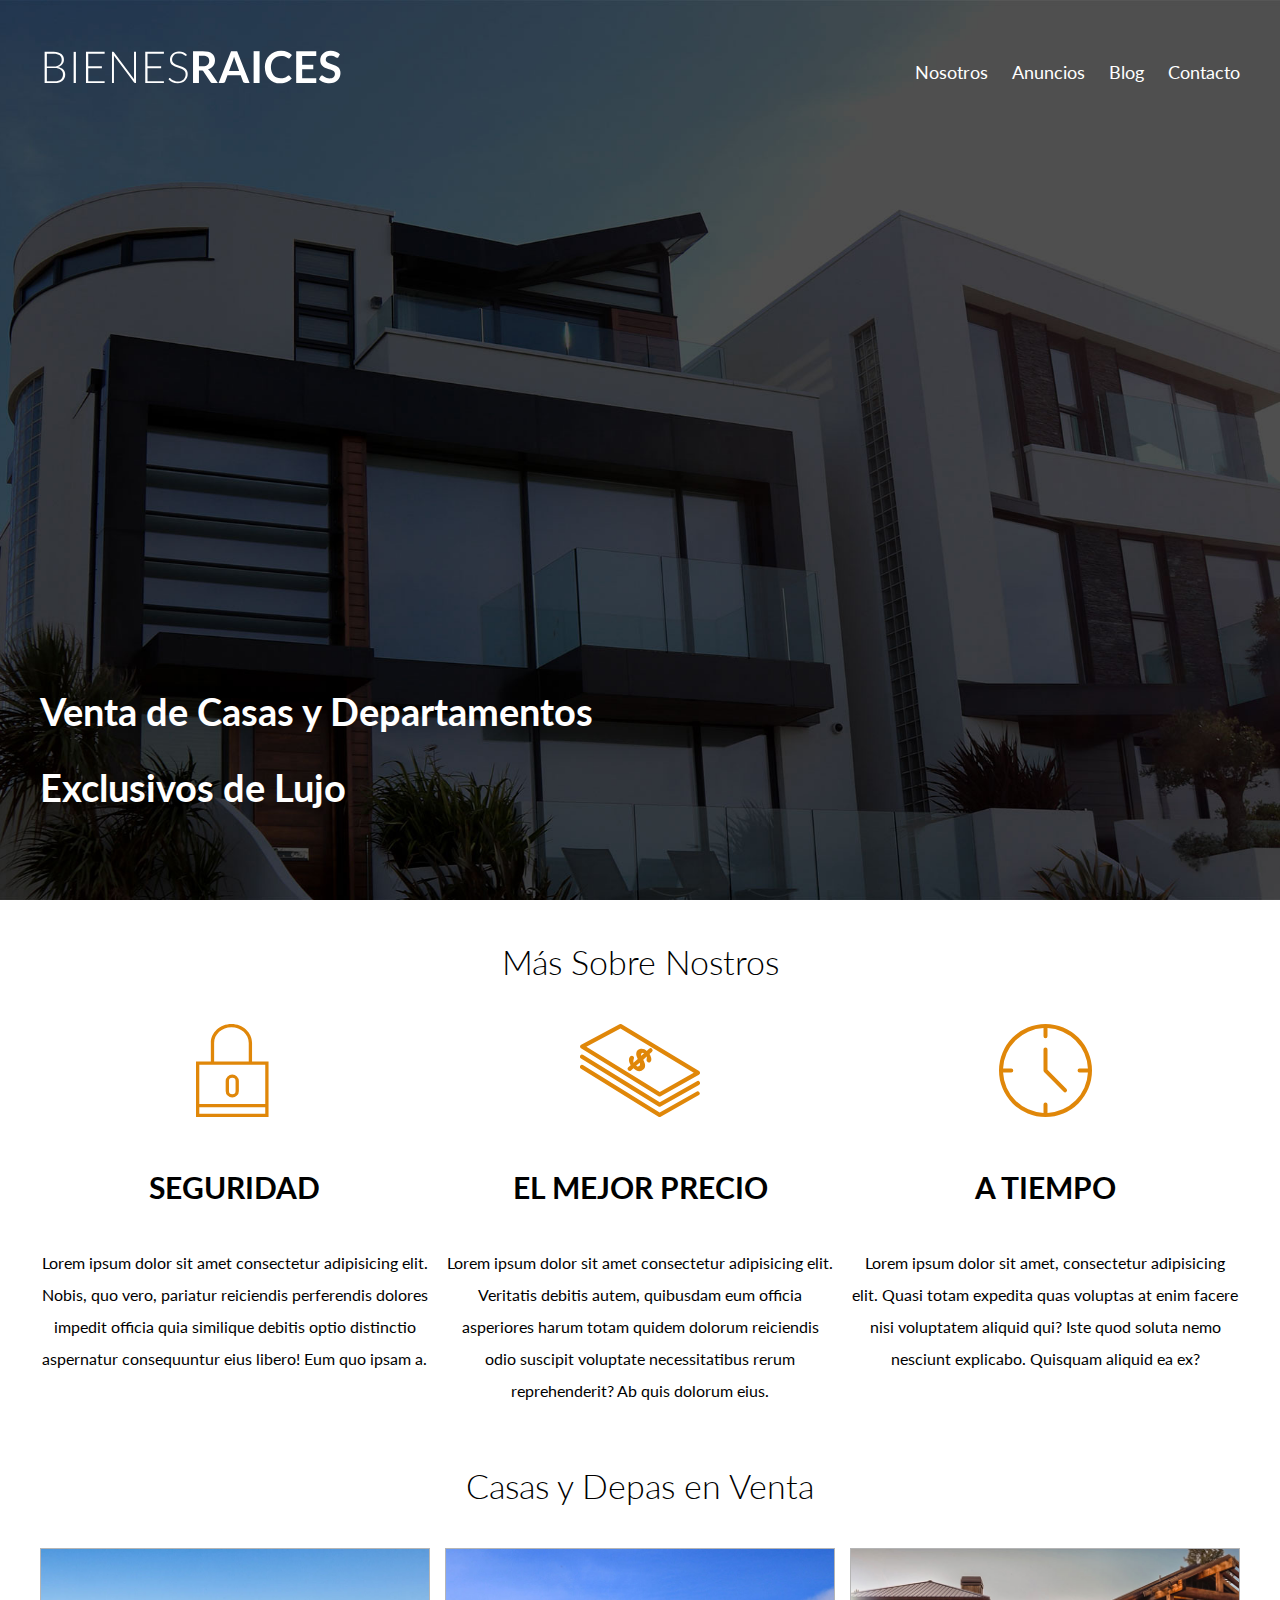
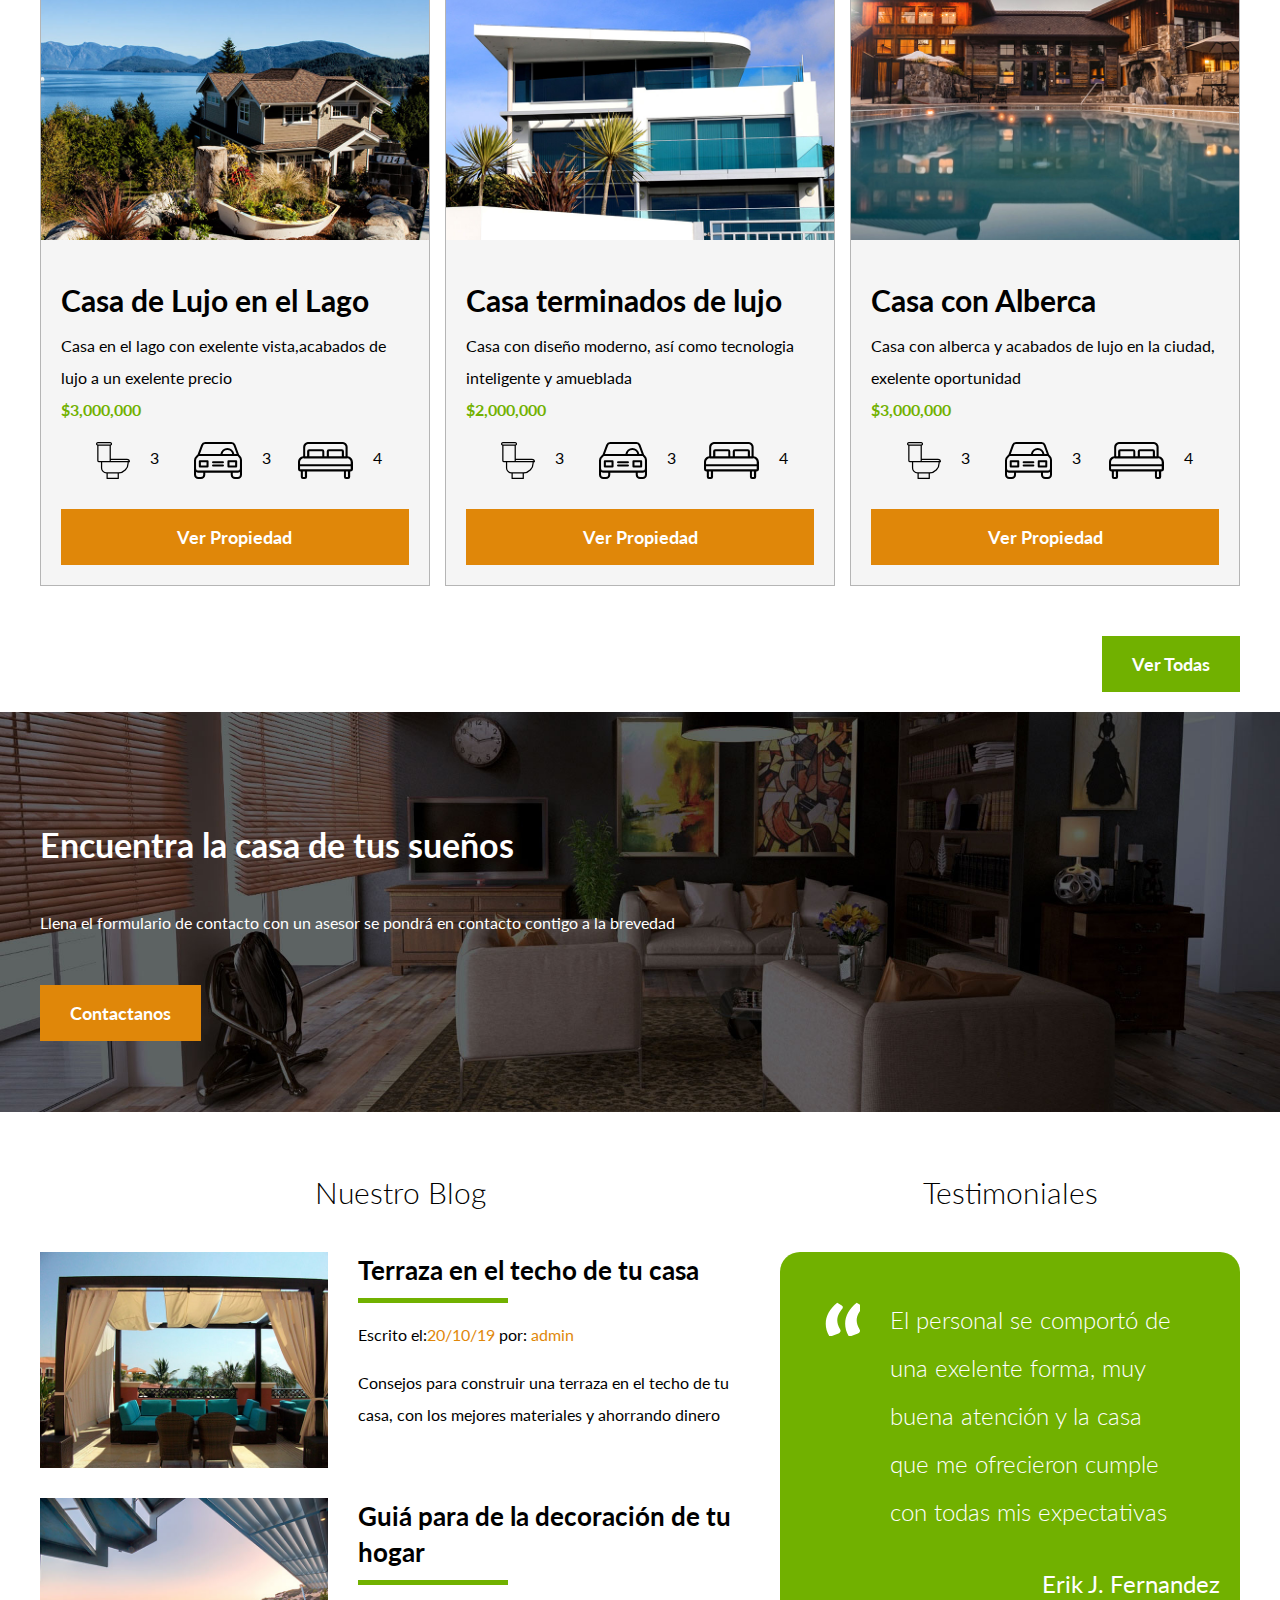
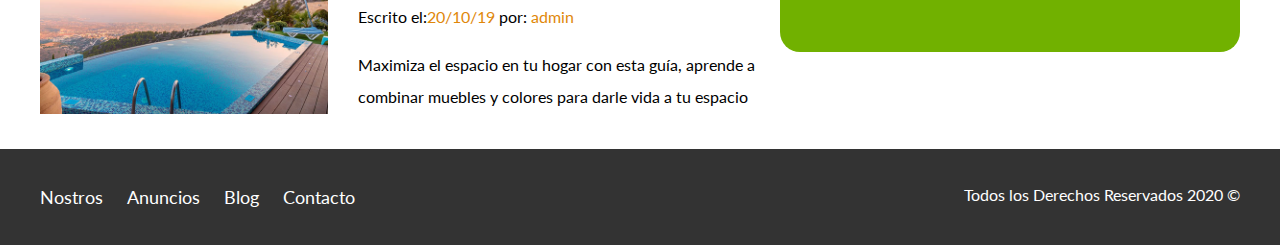
<file: index.html>
<!DOCTYPE html>
<html lang="en">

<head>
    <meta charset="UTF-8">
    <meta name="viewport" content="width=device-width, initial-scale=1.0">
    <meta http-equiv="X-UA-Compatible" content="ie=edge">
    <title>Bienes Raices</title>
    <link href="https://fonts.googleapis.com/css?family=Lato:300,400,700,900&display=swap" rel="stylesheet">
    <link rel="stylesheet" href="css/normalize.css">
    <link rel="stylesheet" href="style.css">

</head>

<body>

    <header class="site-header inicio">
        <div class="contenedor contenido-header">
            <div class="barra">
                <a href="/">
                    <img src="img/logo.svg" alt="logo">
                </a>

                <div class="mobile-menu">
                    <a href="#navegacion">
                        <img src="img/barras.svg" alt="icono menu">
                    </a>
                </div>
                <nav id="navegacion" class="navegacion">
                    <a target="_blank" href="nostros.html">Nosotros</a>
                    <a href="anuncios.html">Anuncios</a>
                    <a href="blog.html">Blog</a>
                    <a href="contacto.html">Contacto</a>
                </nav>
            </div>
            <!--barra-->
            <h1>Venta de Casas y Departamentos Exclusivos de Lujo</h1>
        </div>
        <!--contenedor contenido header-->
    </header>

    <section class="contenedor seccion">
        <h2 class="fw-300 centrar-texto">Más Sobre Nostros</h2>

        <div class="iconos-nostros">
            <div class="icono">
                <img class="encabezado" src="img/icono1.svg" alt="iconoseguridad">
                <h3>Seguridad</h3>
                <p>Lorem ipsum dolor sit amet consectetur adipisicing elit. Nobis, quo vero, pariatur reiciendis perferendis dolores impedit officia quia similique debitis optio distinctio aspernatur consequuntur eius libero! Eum quo ipsam a.</p>
            </div>

            <div class="icono">
                <img src="img/icono2.svg" alt="iconomejorprecio">
                <h3>El Mejor Precio</h3>
                <p>Lorem ipsum dolor sit amet consectetur adipisicing elit. Veritatis debitis autem, quibusdam eum officia asperiores harum totam quidem dolorum reiciendis odio suscipit voluptate necessitatibus rerum reprehenderit? Ab quis dolorum eius.</p>
            </div>

            <div class="icono">
                <img src="img/icono3.svg" alt="iconoatiempo">
                <h3>A Tiempo</h3>
                <p>Lorem ipsum dolor sit amet, consectetur adipisicing elit. Quasi totam expedita quas voluptas at enim facere nisi voluptatem aliquid qui? Iste quod soluta nemo nesciunt explicabo. Quisquam aliquid ea ex?</p>
            </div>
        </div>

    </section>

    <main class="seccion contenedor">
        <h2 class="fw-300 centrar-texto">Casas y Depas en Venta</h2>

        <div class="contenedor-anuncios">
            <div class="anuncio">
                <img src="img/anuncio1.jpg" alt="anuncio casa en el lago">
                <div class="contenido-anuncios">
                    <h3>Casa de Lujo en el Lago</h3>
                    <p>Casa en el lago con exelente vista,acabados de lujo a un exelente precio</p>
                    <p class="precio">$3,000,000</p>
                    <ul class="iconos-caracteristicas">
                        <li>
                            <img src="img/icono_wc.svg" alt="icono wc">
                            <p>3</p>
                        </li>
                        <li>
                            <img src="img/icono_estacionamiento.svg" alt="iconos autos">
                            <p>3</p>
                        </li>
                        <li>
                            <img src="img/icono_dormitorio.svg" alt="icono habitaciones">
                            <p>4</p>
                        </li>
                    </ul>
                    <a href="anuncio.html" class="boton boton-amarillo d-block">Ver Propiedad</a>
                </div>
            </div>

            <div class="anuncio">
                <img src="img/anuncio2.jpg" alt="anuncio casa de lujo">
                <div class="contenido-anuncios">
                    <h3>Casa terminados de lujo</h3>
                    <p>Casa con diseño moderno, así como tecnologia inteligente y amueblada</p>
                    <p class="precio">$2,000,000</p>
                    <ul class="iconos-caracteristicas">
                        <li>
                            <img src="img/icono_wc.svg" alt="icono wc">
                            <p>3</p>
                        </li>
                        <li>
                            <img src="img/icono_estacionamiento.svg" alt="iconos autos">
                            <p>3</p>
                        </li>
                        <li>
                            <img src="img/icono_dormitorio.svg" alt="icono habitaciones">
                            <p>4</p>
                        </li>
                    </ul>
                    <a href="anuncio.html" class="boton boton-amarillo d-block">Ver Propiedad</a>
                </div>
            </div>

            <div class="anuncio">
                <img src="img/anuncio3.jpg" alt="anuncio casa alberca">
                <div class="contenido-anuncios">
                    <h3>Casa con Alberca</h3>
                    <p>Casa con alberca y acabados de lujo en la ciudad, exelente oportunidad</p>
                    <p class="precio">$3,000,000</p>
                    <ul class="iconos-caracteristicas">
                        <li>
                            <img src="img/icono_wc.svg" alt="icono wc">
                            <p>3</p>
                        </li>
                        <li>
                            <img src="img/icono_estacionamiento.svg" alt="iconos autos">
                            <p>3</p>
                        </li>
                        <li>
                            <img src="img/icono_dormitorio.svg" alt="icono habitaciones">
                            <p>4</p>
                        </li>

                    </ul>
                    <a href="anuncio.html" class="boton boton-amarillo d-block">Ver Propiedad</a>
                </div>
            </div>
        </div>
        <div class="ver-todas">
            <a href="anuncios.html" class="boton boton-verde">Ver Todas</a>
        </div>
    </main>


    <section class="imagen-contacto">
        <div class="contenedor contenido-contacto">
            <h2>Encuentra la casa de tus sueños</h2>
            <p>Llena el formulario de contacto con un asesor se pondrá en contacto contigo a la brevedad</p>
            <a href="contacto.html" class="boton boton-amarillo">Contactanos</a>
        </div>
    </section>


    <div class="seccion-inferior contenedor seccion">
        <section class="blog">
            <h3 class="centrar-texto fw-300">Nuestro Blog</h3>

            <article class="entrada-blog">
                <div class="imagen">
                    <img src="img/blog1.jpg" alt="entrada de blog">
                </div>
                <div class="texto-entrada">
                    <a href="entrada.html">
                        <h4>Terraza en el techo de tu casa</h4>
                    </a>
                    <p>Escrito el:<span>20/10/19</span> por: <span>admin</span></p>
                    <p>Consejos para construir una terraza en el techo de tu casa, con los mejores materiales y ahorrando dinero</p>
                </div>
            </article>

            <article class="entrada-blog">
                <div class="imagen">
                    <img src="img/blog2.jpg" alt="entrada de blog">
                </div>
                <div class="texto-entrada">
                    <a href="entrada.html">
                        <h4>Guiá para de la decoración de tu hogar</h4>
                    </a>
                    <p>Escrito el:<span>20/10/19</span> por: <span>admin</span></p>
                    <p>Maximiza el espacio en tu hogar con esta guía, aprende a combinar muebles y colores para darle vida a tu espacio</p>
                </div>
            </article>
        </section>

        <section class="testimoniales">
            <h3 class="centrar-texto fw-300">Testimoniales</h3>
            <div class="testimonial">
                <blockquote>
                    El personal se comportó de una exelente forma, muy buena atención y la casa que me ofrecieron cumple con todas mis expectativas
                </blockquote>

                <p>Erik J. Fernandez</p>
            </div>
        </section>

    </div>
    <footer class="site-footer seccion">
        <div class="contenedor contenedor-footer">
            <nav class="navegacion">
                <a href="nostros.html">Nostros</a>
                <a href="anuncios.html">Anuncios</a>
                <a href="blog.html">Blog</a>
                <a href="contacto.html">Contacto</a>
            </nav>
            <p class="copyrigth">Todos los Derechos Reservados 2020 &copy;</p>
        </div>
    </footer>





</body>

</html>
</file>
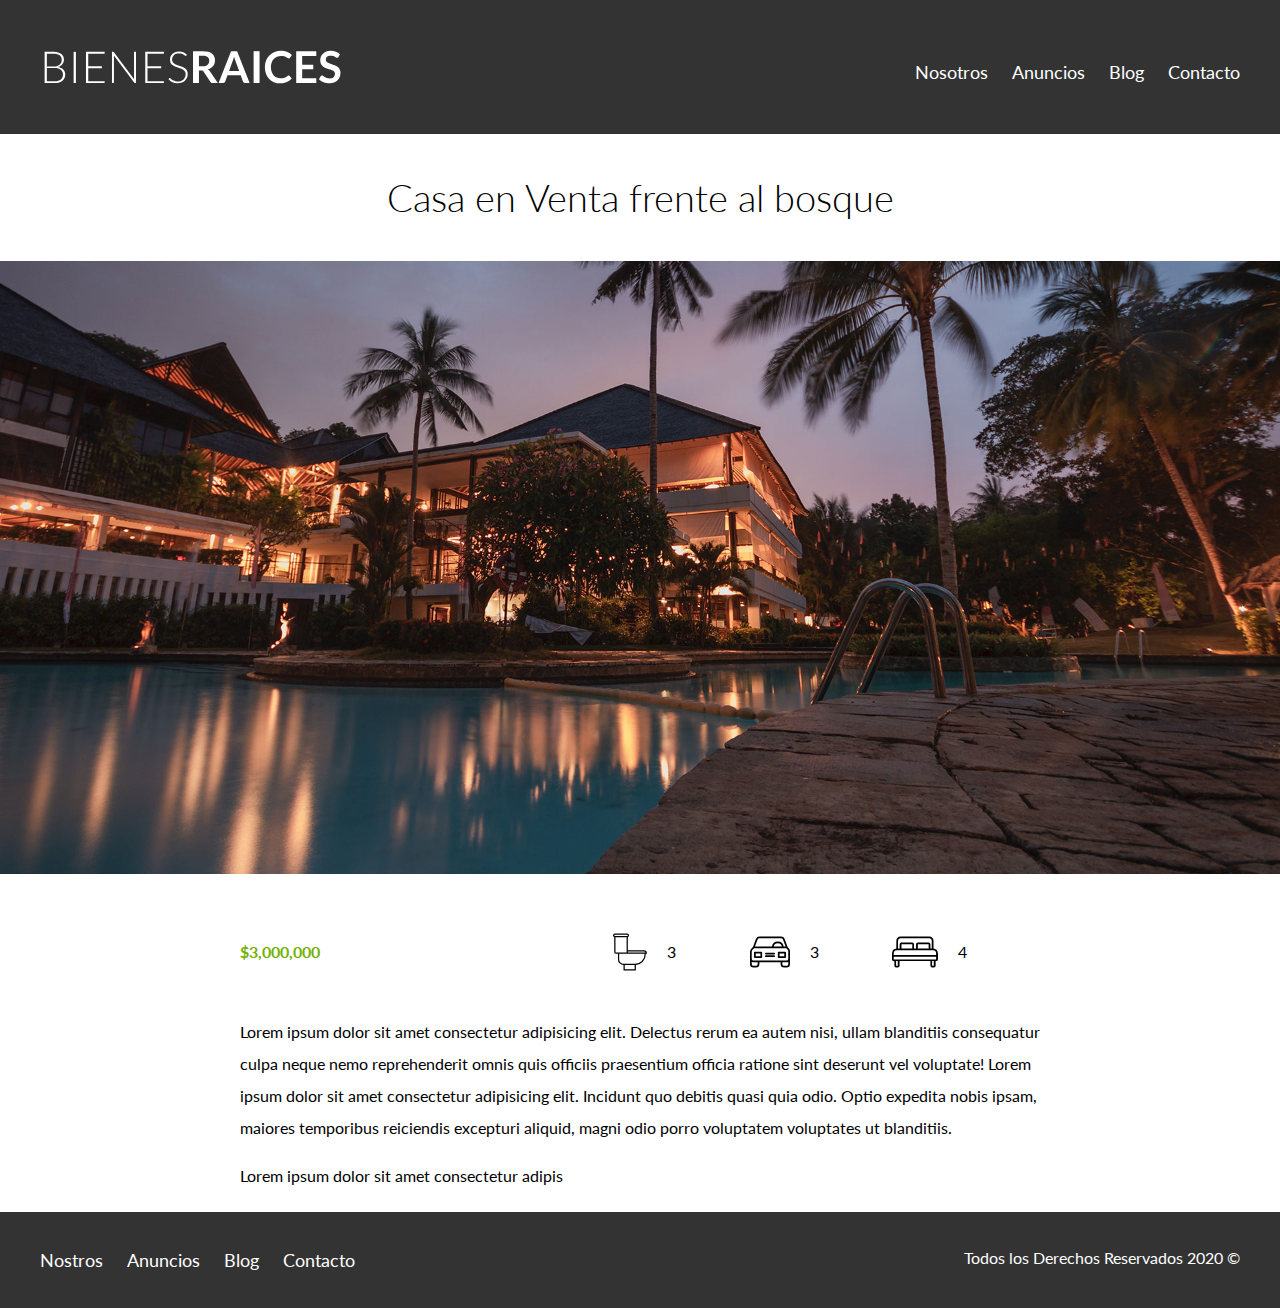
<file: anuncio.html>
<!DOCTYPE html>
<html lang="en">

<head>
    <meta charset="UTF-8">
    <meta name="viewport" content="width=device-width, initial-scale=1.0">
    <title>Bienes Raices</title>
    <link href="https://fonts.googleapis.com/css?family=Lato:300,400,700,900&display=swap" rel="stylesheet">
    <link rel="stylesheet" href="css/normalize.css">
    <link rel="stylesheet" href="style.css">

</head>

<body>

    <header class="site-header">
        <div class="contenedor contenido-header">
            <div class="barra">
                <a href="/">
                    <img src="img/logo.svg" alt="logo">
                </a>

                <div class="mobile-menu">
                    <a href="#navegacion">
                        <img src="img/barras.svg" alt="icono menu">
                    </a>
                </div>
                <nav id="navegacion" class="navegacion">
                    <a target="_blank" href="nostros.html">Nosotros</a>
                    <a href="anuncios.html">Anuncios</a>
                    <a href="blog.html">Blog</a>
                    <a href="contacto.html">Contacto</a>
                </nav>
            </div>
            <!--barra-->

        </div>
        <!--contenedor contenido header-->
    </header>

    <h1 class="fw-300 centrar-texto">Casa en Venta frente al bosque</h1>
    <img src="img/destacada.jpg" alt="imagen anuncio">

    <main class="contenedor seccion contenido-centrado">
        <div class="resumen-propiedad">
            <p class="precio">$3,000,000</p>
            <ul class="iconos-caracteristicas">
                <li>
                    <img src="img/icono_wc.svg" alt="icono wc">
                    <p>3</p>
                </li>
                <li>
                    <img src="img/icono_estacionamiento.svg" alt="iconos autos">
                    <p>3</p>
                </li>
                <li>
                    <img src="img/icono_dormitorio.svg" alt="icono habitaciones">
                    <p>4</p>
                </li>
            </ul>
        </div>
        <!--,resumen-propiedad-->

        <p>Lorem ipsum dolor sit amet consectetur adipisicing elit. Delectus rerum ea autem nisi, ullam blanditiis consequatur culpa neque nemo reprehenderit omnis quis officiis praesentium officia ratione sint deserunt vel voluptate! Lorem ipsum dolor sit
            amet consectetur adipisicing elit. Incidunt quo debitis quasi quia odio. Optio expedita nobis ipsam, maiores temporibus reiciendis excepturi aliquid, magni odio porro voluptatem voluptates ut blanditiis.</p>

        <p>Lorem ipsum dolor sit amet consectetur adipis
    </main>

    <footer class="site-footer seccion">
        <div class="contenedor contenedor-footer">
            <nav class="navegacion">
                <a href="nostros.html">Nostros</a>
                <a href="anuncios.html">Anuncios</a>
                <a href="blog.html">Blog</a>
                <a href="contacto.html">Contacto</a>
            </nav>
            <p class="copyrigth">Todos los Derechos Reservados 2020 &copy;</p>
        </div>
    </footer>





</body>

</html>
</file>
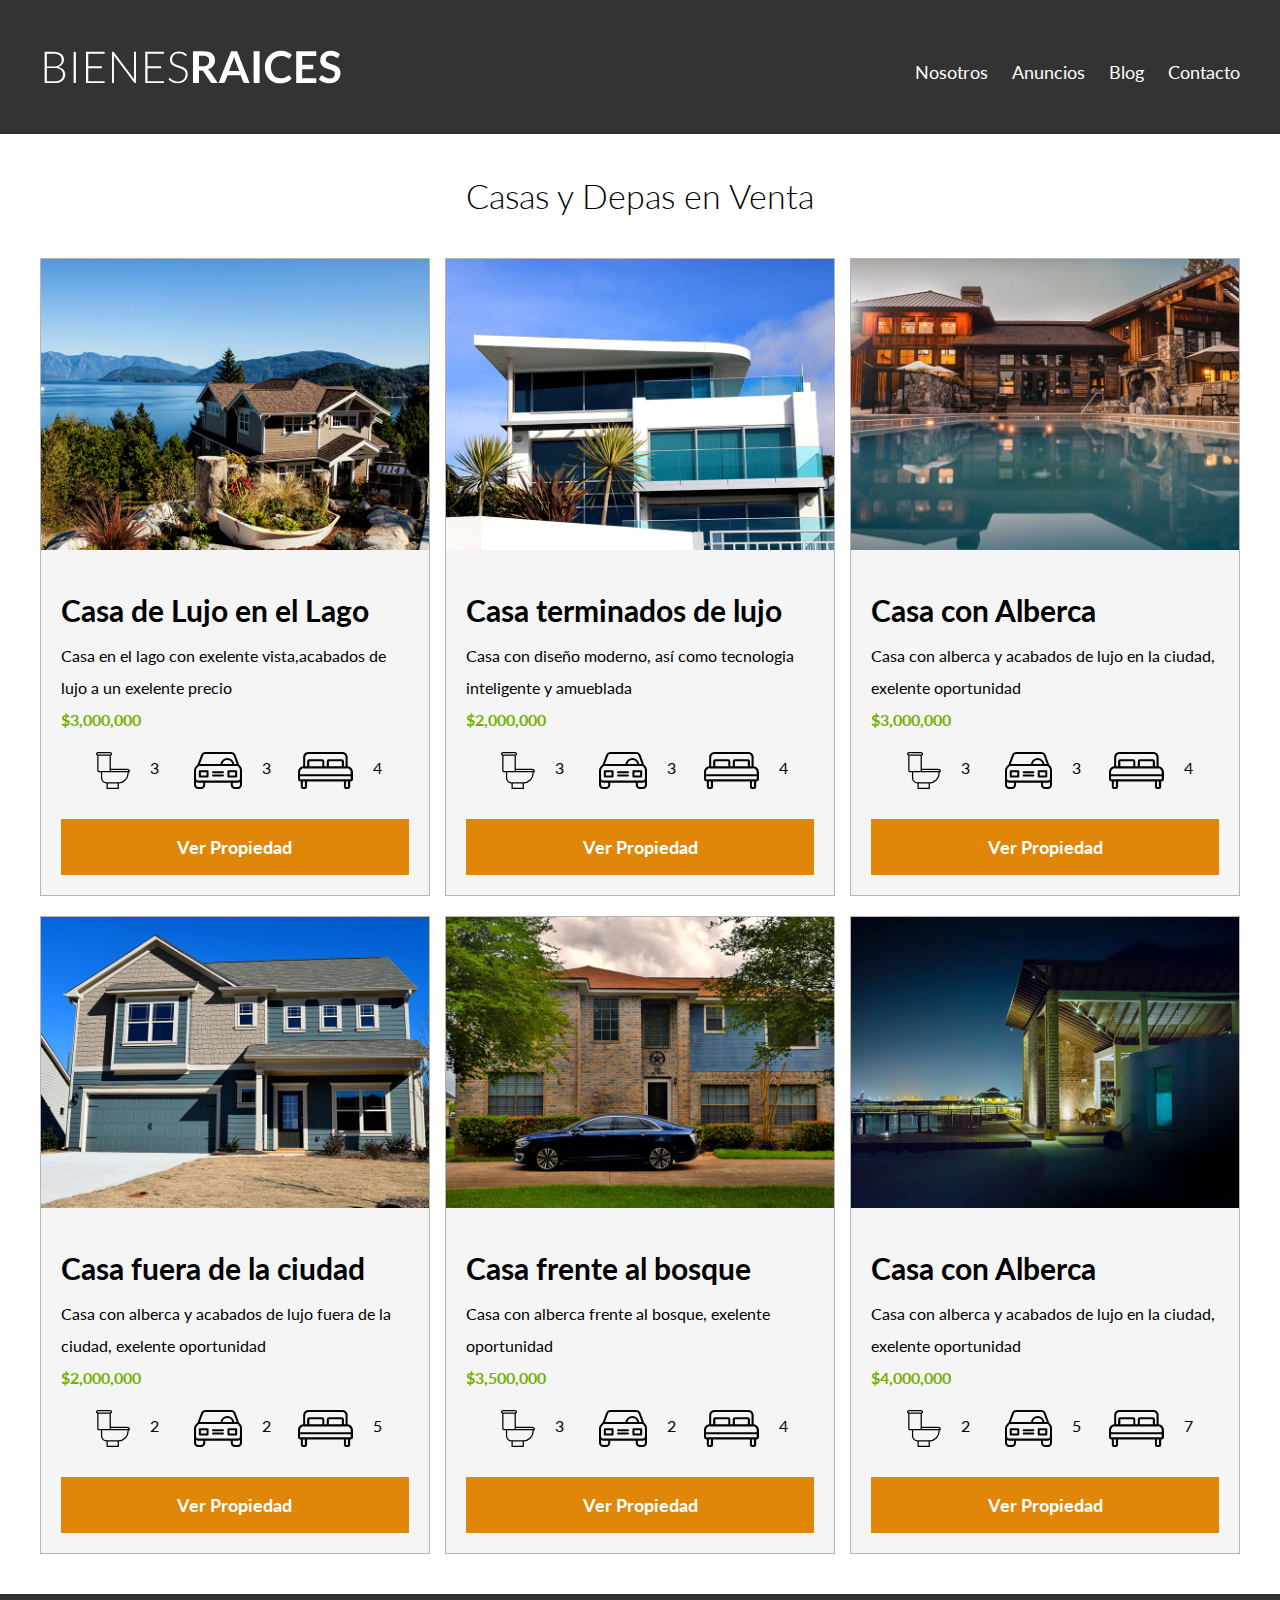
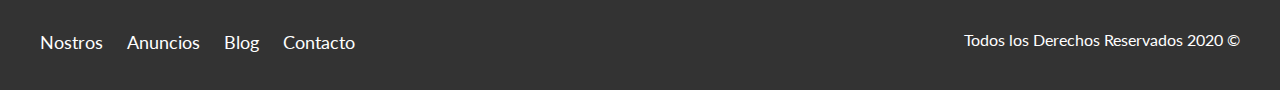
<file: anuncios.html>
<!DOCTYPE html>
<html lang="en">

<head>
    <meta charset="UTF-8">
    <meta name="viewport" content="width=device-width, initial-scale=1.0">
    <title>Bienes Raices</title>
    <link href="https://fonts.googleapis.com/css?family=Lato:300,400,700,900&display=swap" rel="stylesheet">
    <link rel="stylesheet" href="css/normalize.css">
    <link rel="stylesheet" href="style.css">

</head>

<body>

    <header class="site-header">
        <div class="contenedor contenido-header">
            <div class="barra">
                <a href="/">
                    <img src="img/logo.svg" alt="logo">
                </a>

                <div class="mobile-menu">
                    <a href="#navegacion">
                        <img src="img/barras.svg" alt="icono menu">
                    </a>
                </div>
                <nav id="navegacion" class="navegacion">
                    <a target="_blank" href="nostros.html">Nosotros</a>
                    <a href="anuncios.html">Anuncios</a>
                    <a href="blog.html">Blog</a>
                    <a href="contacto.html">Contacto</a>
                </nav>
            </div>
            <!--barra-->

        </div>
        <!--contenedor contenido header-->
    </header>

    <main class="seccion contenedor">
        <h2 class="fw-300 centrar-texto">Casas y Depas en Venta</h2>

        <div class="contenedor-anuncios">
            <div class="anuncio">
                <img src="img/anuncio1.jpg" alt="anuncio casa en el lago">
                <div class="contenido-anuncios">
                    <h3>Casa de Lujo en el Lago</h3>
                    <p>Casa en el lago con exelente vista,acabados de lujo a un exelente precio</p>
                    <p class="precio">$3,000,000</p>
                    <ul class="iconos-caracteristicas">
                        <li>
                            <img src="img/icono_wc.svg" alt="icono wc">
                            <p>3</p>
                        </li>
                        <li>
                            <img src="img/icono_estacionamiento.svg" alt="iconos autos">
                            <p>3</p>
                        </li>
                        <li>
                            <img src="img/icono_dormitorio.svg" alt="icono habitaciones">
                            <p>4</p>
                        </li>
                    </ul>
                    <a href="anuncio.html" class="boton boton-amarillo d-block">Ver Propiedad</a>
                </div>
            </div>

            <div class="anuncio">
                <img src="img/anuncio2.jpg" alt="anuncio casa de lujo">
                <div class="contenido-anuncios">
                    <h3>Casa terminados de lujo</h3>
                    <p>Casa con diseño moderno, así como tecnologia inteligente y amueblada</p>
                    <p class="precio">$2,000,000</p>
                    <ul class="iconos-caracteristicas">
                        <li>
                            <img src="img/icono_wc.svg" alt="icono wc">
                            <p>3</p>
                        </li>
                        <li>
                            <img src="img/icono_estacionamiento.svg" alt="iconos autos">
                            <p>3</p>
                        </li>
                        <li>
                            <img src="img/icono_dormitorio.svg" alt="icono habitaciones">
                            <p>4</p>
                        </li>
                    </ul>
                    <a href="" class="boton boton-amarillo d-block">Ver Propiedad</a>
                </div>
            </div>

            <div class="anuncio">
                <img src="img/anuncio3.jpg" alt="anuncio casa alberca">
                <div class="contenido-anuncios">
                    <h3>Casa con Alberca</h3>
                    <p>Casa con alberca y acabados de lujo en la ciudad, exelente oportunidad</p>
                    <p class="precio">$3,000,000</p>
                    <ul class="iconos-caracteristicas">
                        <li>
                            <img src="img/icono_wc.svg" alt="icono wc">
                            <p>3</p>
                        </li>
                        <li>
                            <img src="img/icono_estacionamiento.svg" alt="iconos autos">
                            <p>3</p>
                        </li>
                        <li>
                            <img src="img/icono_dormitorio.svg" alt="icono habitaciones">
                            <p>4</p>
                        </li>

                    </ul>
                    <a href="" class="boton boton-amarillo d-block">Ver Propiedad</a>
                </div>
                <!--contenido anuncio-->
            </div>
            <!--anuncio-->

            <div class="anuncio">
                <img src="img/anuncio4.jpg" alt="anuncio casa de lujo">
                <div class="contenido-anuncios">
                    <h3>Casa fuera de la ciudad</h3>
                    <p>Casa con alberca y acabados de lujo fuera de la ciudad, exelente oportunidad</p>
                    <p class="precio">$2,000,000</p>
                    <ul class="iconos-caracteristicas">
                        <li>
                            <img src="img/icono_wc.svg" alt="icono wc">
                            <p>2</p>
                        </li>
                        <li>
                            <img src="img/icono_estacionamiento.svg" alt="iconos autos">
                            <p>2</p>
                        </li>
                        <li>
                            <img src="img/icono_dormitorio.svg" alt="icono habitaciones">
                            <p>5</p>
                        </li>

                    </ul>
                    <a href="" class="boton boton-amarillo d-block">Ver Propiedad</a>
                </div>
                <!--contenido anuncio-->
            </div>
            <!--anuncio-->

            <div class="anuncio">
                <img src="img/anuncio5.jpg" alt="anuncio casa alberca">
                <div class="contenido-anuncios">
                    <h3>Casa frente al bosque</h3>
                    <p>Casa con alberca frente al bosque, exelente oportunidad</p>
                    <p class="precio">$3,500,000</p>
                    <ul class="iconos-caracteristicas">
                        <li>
                            <img src="img/icono_wc.svg" alt="icono wc">
                            <p>3</p>
                        </li>
                        <li>
                            <img src="img/icono_estacionamiento.svg" alt="iconos autos">
                            <p>2</p>
                        </li>
                        <li>
                            <img src="img/icono_dormitorio.svg" alt="icono habitaciones">
                            <p>4</p>
                        </li>

                    </ul>
                    <a href="" class="boton boton-amarillo d-block">Ver Propiedad</a>
                </div>
                <!--contenido anuncio-->
            </div>
            <!--anuncio-->

            <div class="anuncio">
                <img src="img/anuncio6.jpg" alt="anuncio casa alberca">
                <div class="contenido-anuncios">
                    <h3>Casa con Alberca</h3>
                    <p>Casa con alberca y acabados de lujo en la ciudad, exelente oportunidad</p>
                    <p class="precio">$4,000,000</p>
                    <ul class="iconos-caracteristicas">
                        <li>
                            <img src="img/icono_wc.svg" alt="icono wc">
                            <p>2</p>
                        </li>
                        <li>
                            <img src="img/icono_estacionamiento.svg" alt="iconos autos">
                            <p>5</p>
                        </li>
                        <li>
                            <img src="img/icono_dormitorio.svg" alt="icono habitaciones">
                            <p>7</p>
                        </li>

                    </ul>
                    <a href="" class="boton boton-amarillo d-block">Ver Propiedad</a>
                </div>
                <!--contenido anuncio-->
            </div>
            <!--anuncio-->
        </div>

    </main>


    <footer class="site-footer seccion">
        <div class="contenedor contenedor-footer">
            <nav class="navegacion">
                <a href="nostros.html">Nostros</a>
                <a href="anuncios.html">Anuncios</a>
                <a href="blog.html">Blog</a>
                <a href="contacto.html">Contacto</a>
            </nav>
            <p class="copyrigth">Todos los Derechos Reservados 2020 &copy;</p>
        </div>
    </footer>





</body>

</html>
</file>
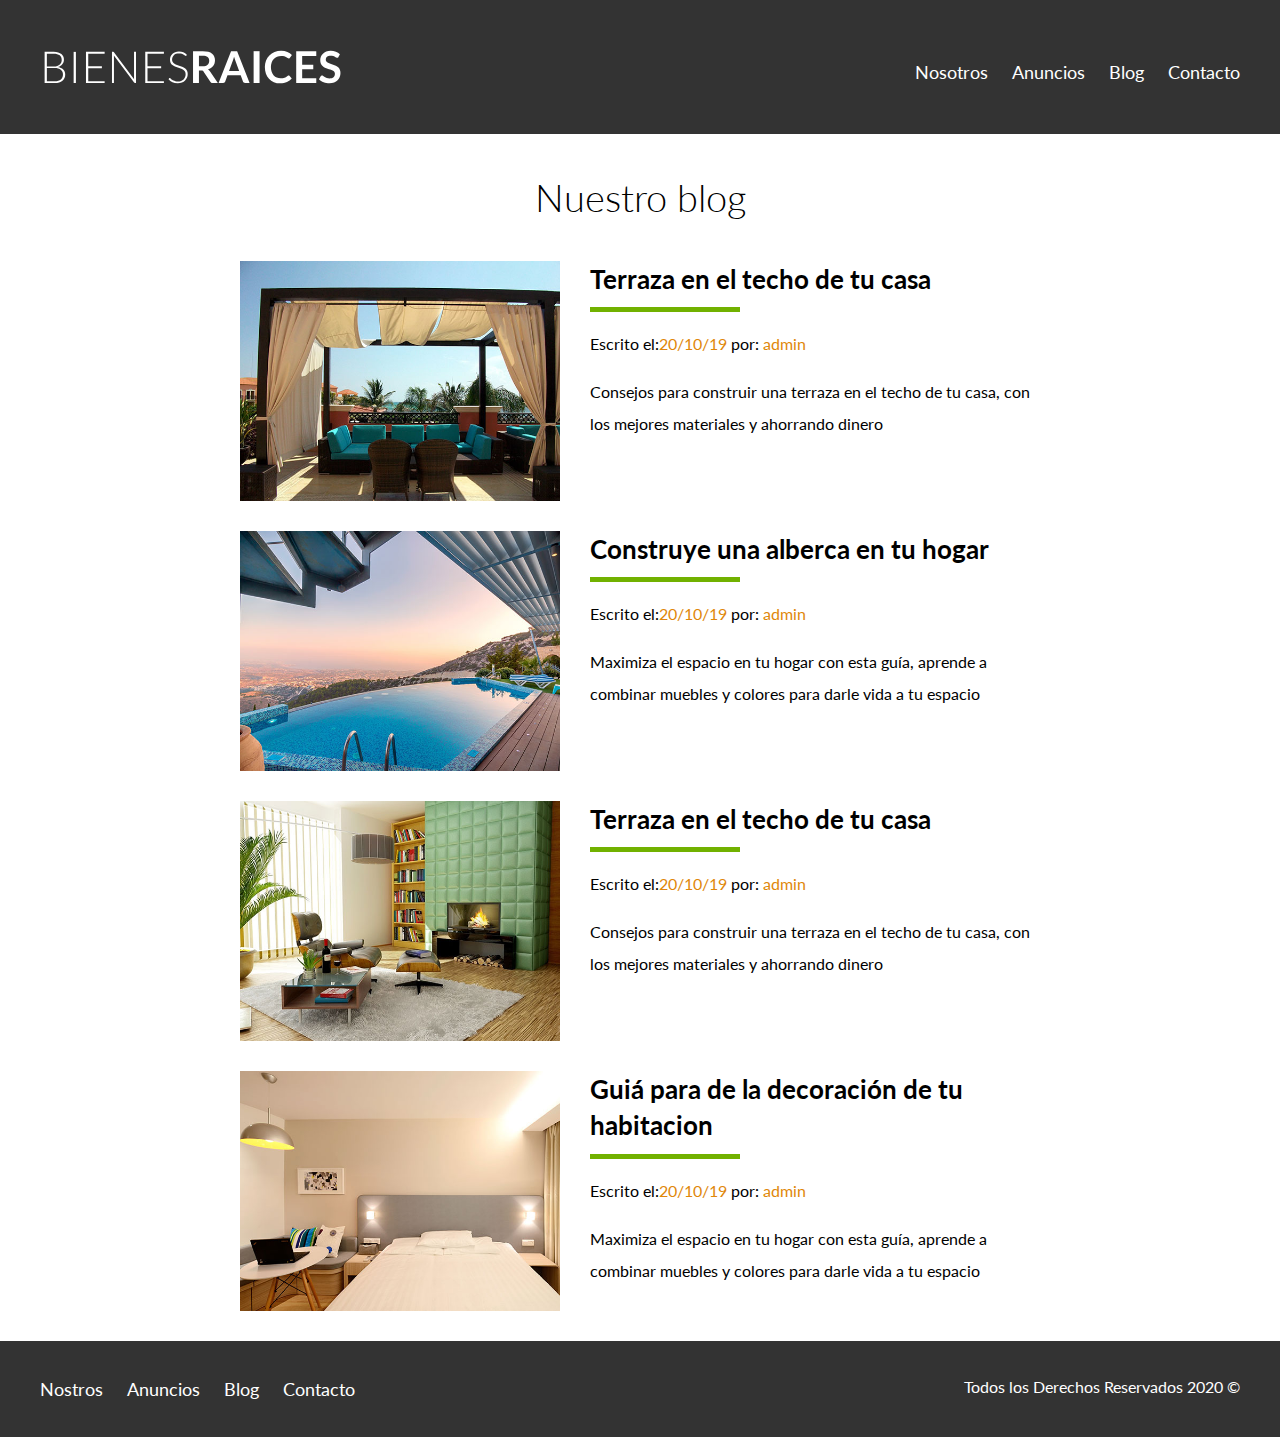
<file: blog.html>
<!DOCTYPE html>
<html lang="en">

<head>
    <meta charset="UTF-8">
    <meta name="viewport" content="width=device-width, initial-scale=1.0">
    <title>Bienes Raices</title>
    <link href="https://fonts.googleapis.com/css?family=Lato:300,400,700,900&display=swap" rel="stylesheet">
    <link rel="stylesheet" href="css/normalize.css">
    <link rel="stylesheet" href="style.css">

</head>

<body>

    <header class="site-header">
        <div class="contenedor contenido-header">
            <div class="barra">
                <a href="/">
                    <img src="img/logo.svg" alt="logo">
                </a>

                <div class="mobile-menu">
                    <a href="#navegacion">
                        <img src="img/barras.svg" alt="icono menu">
                    </a>
                </div>
                <nav id="navegacion" class="navegacion">
                    <a target="_blank" href="nostros.html">Nosotros</a>
                    <a href="anuncios.html">Anuncios</a>
                    <a href="blog.html">Blog</a>
                    <a href="contacto.html">Contacto</a>
                </nav>
            </div>
            <!--barra-->

        </div>
        <!--contenedor contenido header-->
    </header>

    <main class="contenedor seccion contenido-centrado">
        <h1 class="fw-300 centrar-texto">Nuestro blog</h1>

        <article class="entrada-blog">
            <div class="imagen">
                <img src="img/blog1.jpg" alt="entrada de blog">
            </div>
            <div class="texto-entrada">
                <a href="entrada.html">
                    <h4>Terraza en el techo de tu casa</h4>
                </a>
                <p>Escrito el:<span>20/10/19</span> por: <span>admin</span></p>
                <p>Consejos para construir una terraza en el techo de tu casa, con los mejores materiales y ahorrando dinero</p>
            </div>
        </article>

        <article class="entrada-blog">
            <div class="imagen">
                <img src="img/blog2.jpg" alt="entrada de blog">
            </div>
            <div class="texto-entrada">
                <a href="entrada.html">
                    <h4>Construye una alberca en tu hogar</h4>
                </a>
                <p>Escrito el:<span>20/10/19</span> por: <span>admin</span></p>
                <p>Maximiza el espacio en tu hogar con esta guía, aprende a combinar muebles y colores para darle vida a tu espacio</p>
            </div>
        </article>

        <article class="entrada-blog">
            <div class="imagen">
                <img src="img/blog3.jpg" alt="entrada de blog">
            </div>
            <div class="texto-entrada">
                <a href="entrada.html">
                    <h4>Terraza en el techo de tu casa</h4>
                </a>
                <p>Escrito el:<span>20/10/19</span> por: <span>admin</span></p>
                <p>Consejos para construir una terraza en el techo de tu casa, con los mejores materiales y ahorrando dinero</p>
            </div>
        </article>

        <article class="entrada-blog">
            <div class="imagen">
                <img src="img/blog4.jpg" alt="entrada de blog">
            </div>
            <div class="texto-entrada">
                <a href="entrada.html">
                    <h4>Guiá para de la decoración de tu habitacion</h4>
                </a>
                <p>Escrito el:<span>20/10/19</span> por: <span>admin</span></p>
                <p>Maximiza el espacio en tu hogar con esta guía, aprende a combinar muebles y colores para darle vida a tu espacio</p>
            </div>
        </article>

    </main>

    <footer class="site-footer seccion">
        <div class="contenedor contenedor-footer">
            <nav class="navegacion">
                <a href="nostros.html">Nostros</a>
                <a href="anuncios.html">Anuncios</a>
                <a href="blog.html">Blog</a>
                <a href="contacto.html">Contacto</a>
            </nav>
            <p class="copyrigth">Todos los Derechos Reservados 2020 &copy;</p>
        </div>
    </footer>





</body>

</html>
</file>
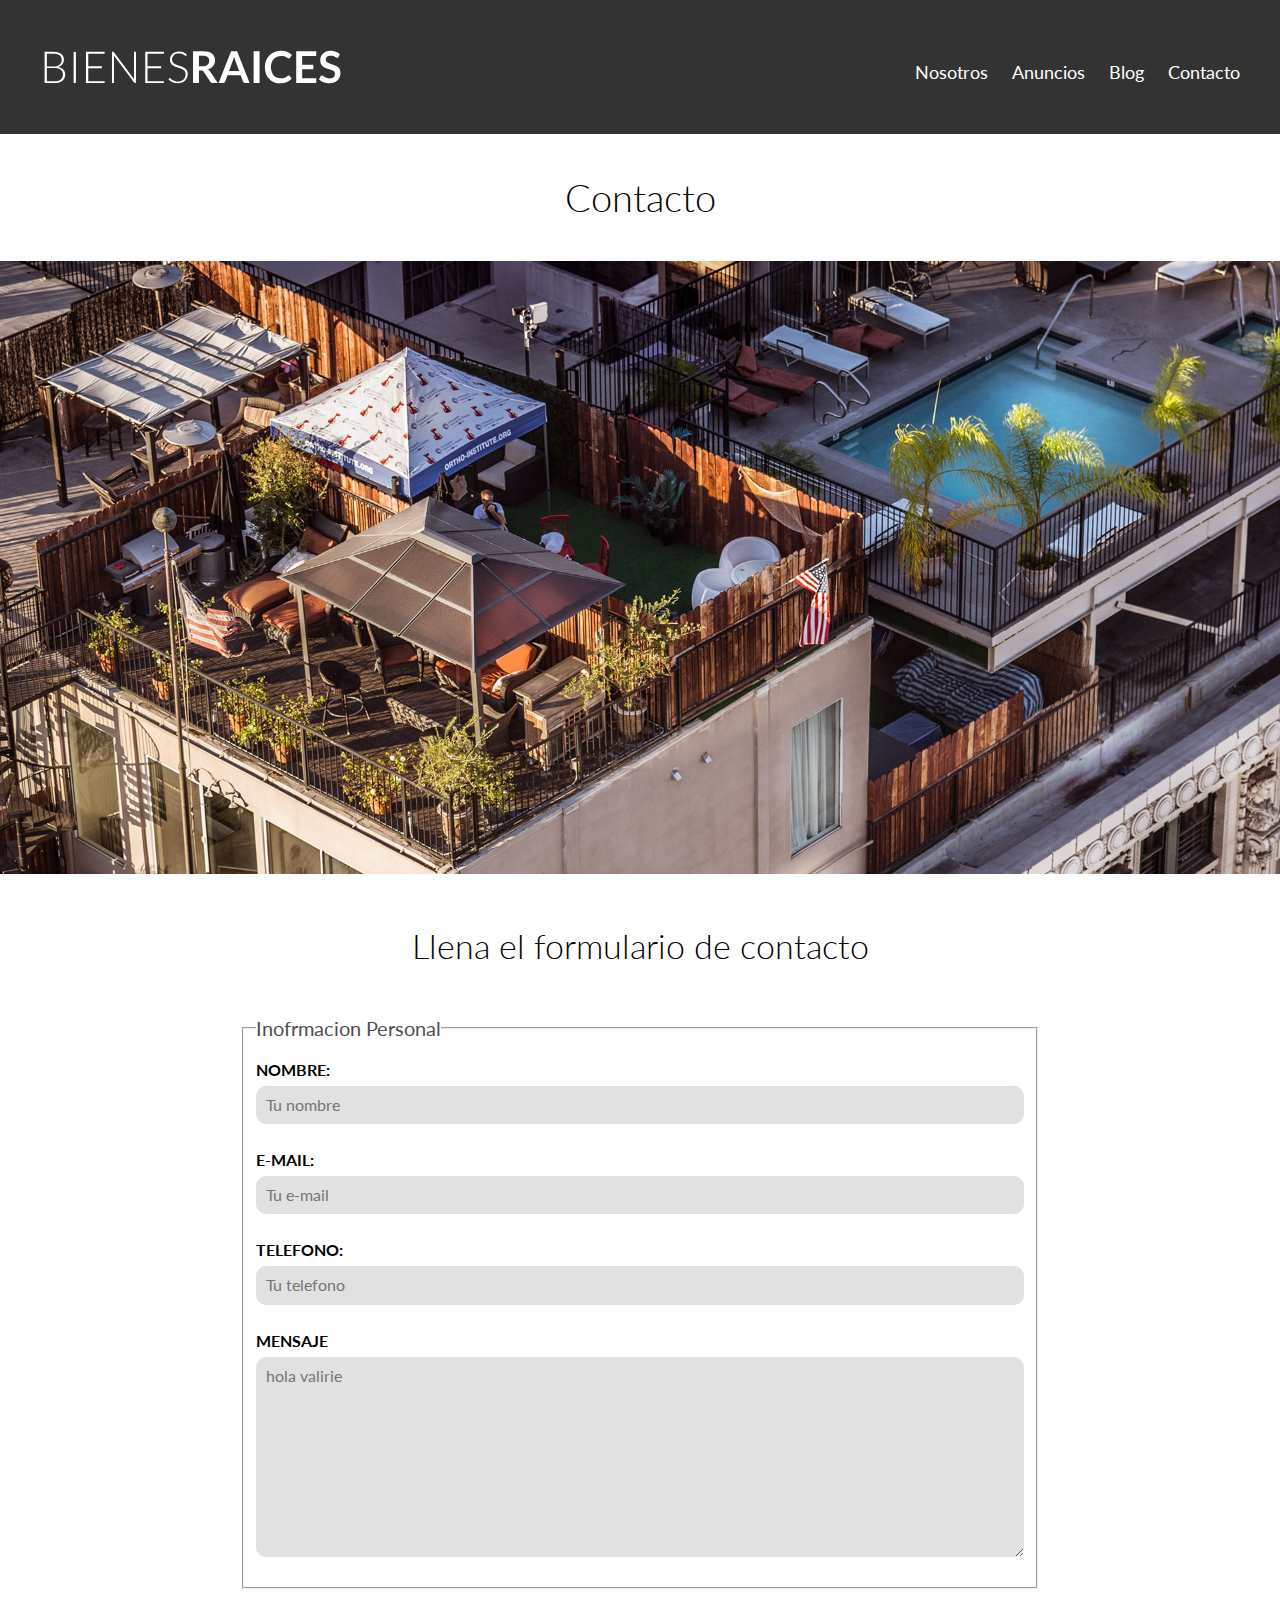
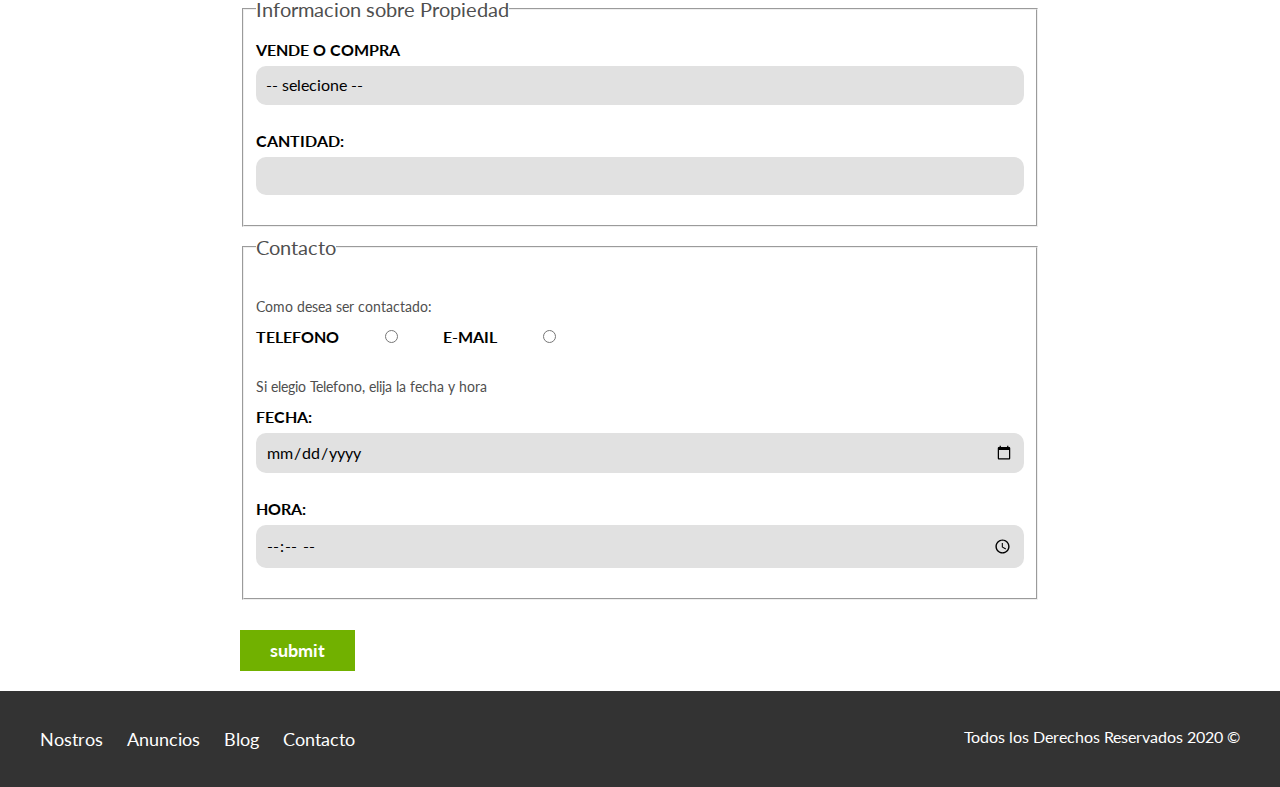
<file: contacto.html>
<!DOCTYPE html>
<html lang="en">

<head>
    <meta charset="UTF-8">
    <meta name="viewport" content="width=device-width, initial-scale=1.0">
    <title>Bienes Raices</title>
    <link href="https://fonts.googleapis.com/css?family=Lato:300,400,700,900&display=swap" rel="stylesheet">
    <link rel="stylesheet" href="css/normalize.css">
    <link rel="stylesheet" href="style.css">

</head>

<body>

    <header class="site-header">
        <div class="contenedor contenido-header">
            <div class="barra">
                <a href="/">
                    <img src="img/logo.svg" alt="logo">
                </a>

                <div class="mobile-menu">
                    <a href="#navegacion">
                        <img src="img/barras.svg" alt="icono menu">
                    </a>
                </div>
                <nav id="navegacion" class="navegacion">
                    <a target="_blank" href="nostros.html">Nosotros</a>
                    <a href="anuncios.html">Anuncios</a>
                    <a href="blog.html">Blog</a>
                    <a href="contacto.html">Contacto</a>
                </nav>
            </div>
            <!--barra-->

        </div>
        <!--contenedor contenido header-->
    </header>

    <h1 class="fw-300 centrar-texto">Contacto</h1>
    <img src="img/destacada3.jpg" alt="Imagen Principal">

    <main class="contenedor seccion contenido-centrado">

        <h2 class="fw-300 centrar-texto">Llena el formulario de contacto</h2>

        <form class="contacto" action="">

            <fieldset>

                <legend>Inofrmacion Personal</legend>
                <label for="nombre">Nombre:</label>
                <input type="text" id="nombre" placeholder="Tu nombre">

                <label for="email">E-mail:</label>
                <input type="email" id="email" placeholder="Tu e-mail" required>

                <label for="telefono">Telefono:</label>
                <input type="tel" id="telefono" placeholder="Tu telefono" required>

                <label for="mensaje">Mensaje</label>
                <textarea name="mensaje" id="mensaje" placeholder="hola valirie"></textarea>

            </fieldset>

            <fieldset>

                <legend>Informacion sobre Propiedad</legend>

                <label for="opciones">Vende o Compra</label>
                <select id="opciones">
                        <option value="" disabled selected>-- selecione --</option>
                        <option value="Compra">Compra</option>
                        <option value="Vende">Vende</option>
                    </select>

                <label for="Cantidad">Cantidad:</label>
                <input type="number" min="0" max="10" step="5">


            </fieldset>

            <fieldset>
                <legend>Contacto</legend>

                <p>Como desea ser contactado:</p>

                <div class="forma-contacto">
                    <label for="telefono">Telefono</label>
                    <input type="radio" name="contacto" value="telefono" id="telefono">


                    <label for="correo">E-mail</label>
                    <input type="radio" name="contacto" value="correo" id="correo">
                </div>

                <p>Si elegio Telefono, elija la fecha y hora</p>
                <label for="fecha">Fecha:</label>
                <input type="date" name="" id="fecha">

                <label for="hora">Hora:</label>
                <input type="time" name="" id="hora">

            </fieldset>

            <input type="submit" value="submit" class="boton boton-verde">

        </form>

    </main>

    <footer class="site-footer seccion">
        <div class="contenedor contenedor-footer">
            <nav class="navegacion">
                <a href="nostros.html">Nostros</a>
                <a href="anuncios.html">Anuncios</a>
                <a href="blog.html">Blog</a>
                <a href="contacto.html">Contacto</a>
            </nav>
            <p class="copyrigth">Todos los Derechos Reservados 2020 &copy;</p>
        </div>
    </footer>





</body>

</html>
</file>
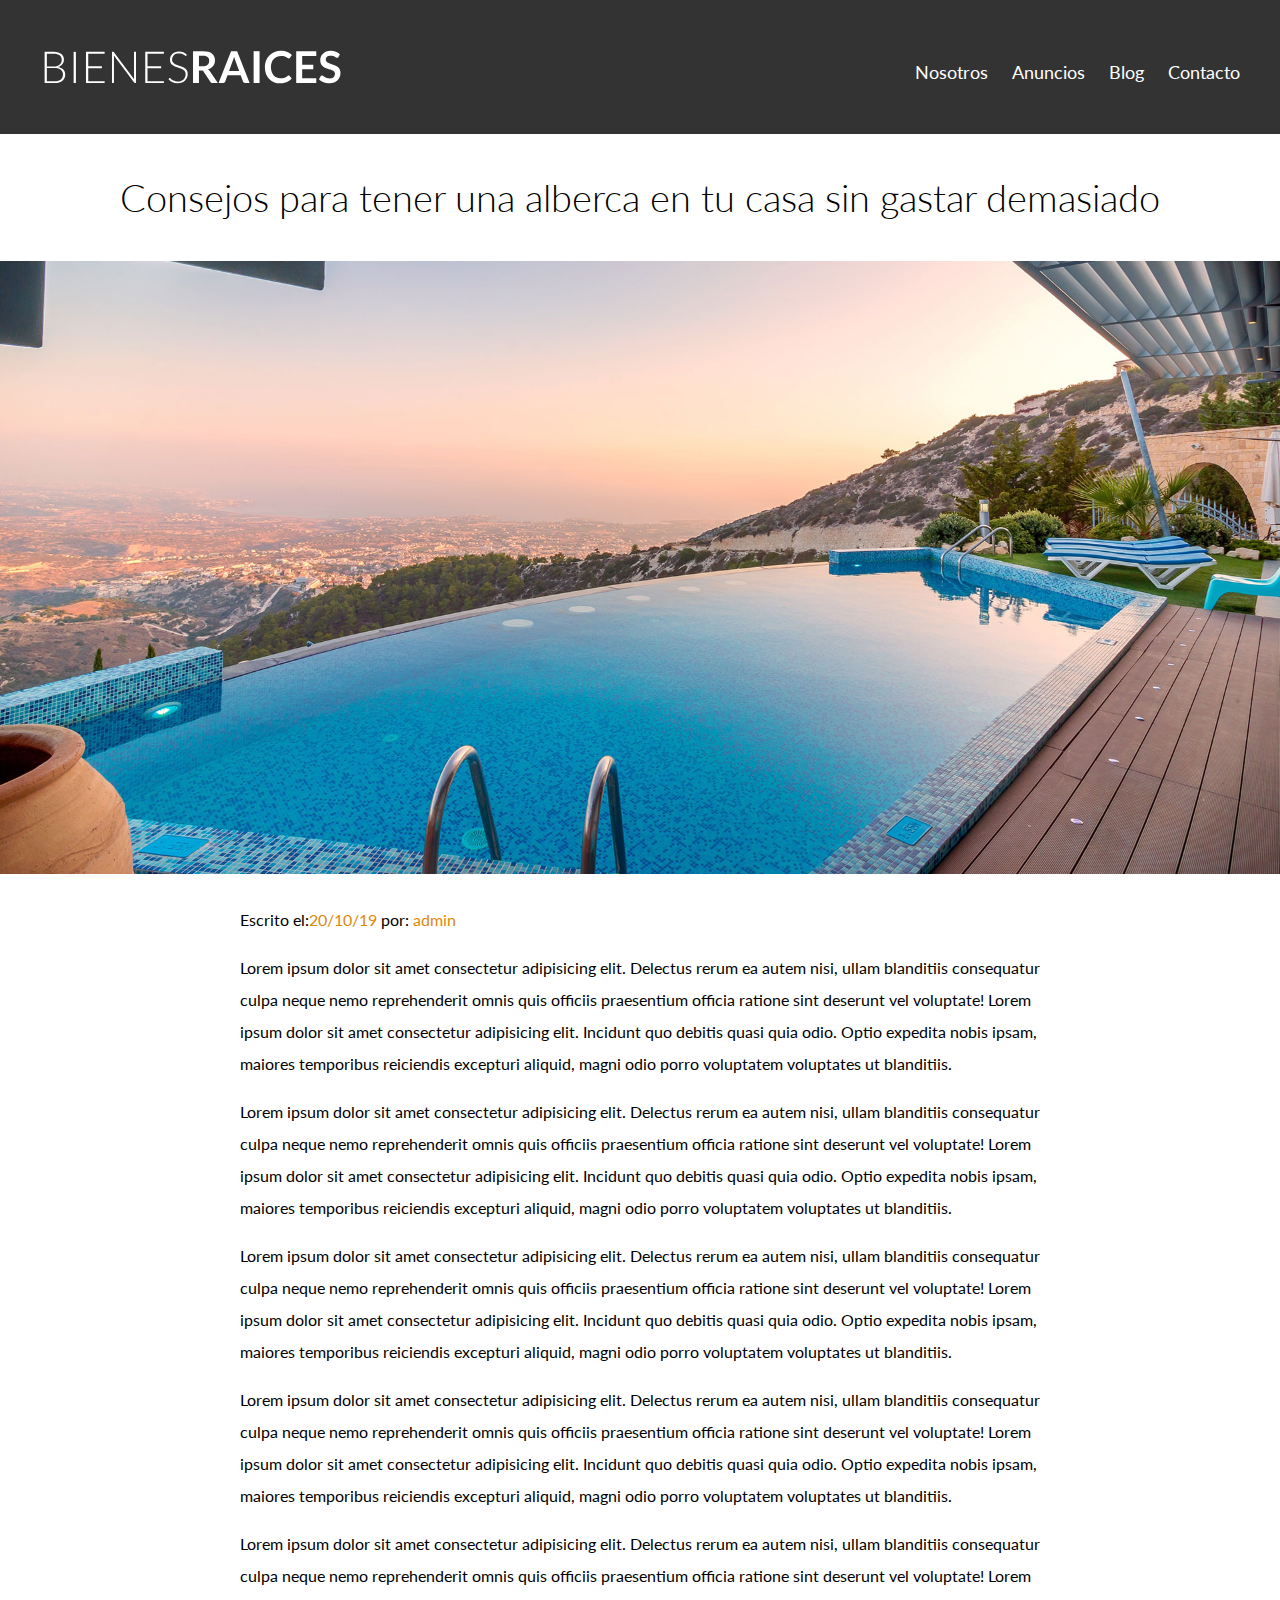
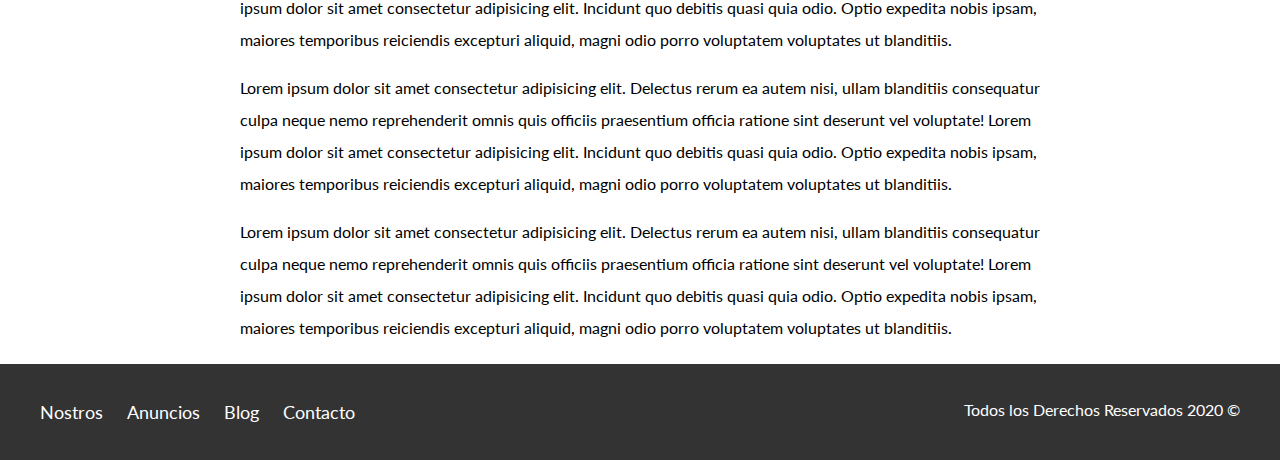
<file: entrada.html>
<!DOCTYPE html>
<html lang="en">

<head>
    <meta charset="UTF-8">
    <meta name="viewport" content="width=device-width, initial-scale=1.0">
    <title>Bienes Raices</title>
    <link href="https://fonts.googleapis.com/css?family=Lato:300,400,700,900&display=swap" rel="stylesheet">
    <link rel="stylesheet" href="css/normalize.css">
    <link rel="stylesheet" href="style.css">

</head>

<body>

    <header class="site-header">
        <div class="contenedor contenido-header">
            <div class="barra">
                <a href="/">
                    <img src="img/logo.svg" alt="logo">
                </a>

                <div class="mobile-menu">
                    <a href="#navegacion">
                        <img src="img/barras.svg" alt="icono menu">
                    </a>
                </div>
                <nav id="navegacion" class="navegacion">
                    <a target="_blank" href="nostros.html">Nosotros</a>
                    <a href="anuncios.html">Anuncios</a>
                    <a href="blog.html">Blog</a>
                    <a href="contacto.html">Contacto</a>
                </nav>
            </div>
            <!--barra-->

        </div>
        <!--contenedor contenido header-->
    </header>

    <h1 class="fw-300 centrar-texto">Consejos para tener una alberca en tu casa sin gastar demasiado</h1>
    <img src="img/destacada2.jpg" alt="imagen principal">

    <main class="contenedor seccion contenido-centrado texto-entrada">
        <p>Escrito el:<span>20/10/19</span> por: <span>admin</span></p>

        <p>Lorem ipsum dolor sit amet consectetur adipisicing elit. Delectus rerum ea autem nisi, ullam blanditiis consequatur culpa neque nemo reprehenderit omnis quis officiis praesentium officia ratione sint deserunt vel voluptate! Lorem ipsum dolor sit
            amet consectetur adipisicing elit. Incidunt quo debitis quasi quia odio. Optio expedita nobis ipsam, maiores temporibus reiciendis excepturi aliquid, magni odio porro voluptatem voluptates ut blanditiis.</p>

        <p>Lorem ipsum dolor sit amet consectetur adipisicing elit. Delectus rerum ea autem nisi, ullam blanditiis consequatur culpa neque nemo reprehenderit omnis quis officiis praesentium officia ratione sint deserunt vel voluptate! Lorem ipsum dolor sit
            amet consectetur adipisicing elit. Incidunt quo debitis quasi quia odio. Optio expedita nobis ipsam, maiores temporibus reiciendis excepturi aliquid, magni odio porro voluptatem voluptates ut blanditiis.</p>
        <p>Lorem ipsum dolor sit amet consectetur adipisicing elit. Delectus rerum ea autem nisi, ullam blanditiis consequatur culpa neque nemo reprehenderit omnis quis officiis praesentium officia ratione sint deserunt vel voluptate! Lorem ipsum dolor sit
            amet consectetur adipisicing elit. Incidunt quo debitis quasi quia odio. Optio expedita nobis ipsam, maiores temporibus reiciendis excepturi aliquid, magni odio porro voluptatem voluptates ut blanditiis.</p>
        <p>Lorem ipsum dolor sit amet consectetur adipisicing elit. Delectus rerum ea autem nisi, ullam blanditiis consequatur culpa neque nemo reprehenderit omnis quis officiis praesentium officia ratione sint deserunt vel voluptate! Lorem ipsum dolor sit
            amet consectetur adipisicing elit. Incidunt quo debitis quasi quia odio. Optio expedita nobis ipsam, maiores temporibus reiciendis excepturi aliquid, magni odio porro voluptatem voluptates ut blanditiis.</p>
        <p>Lorem ipsum dolor sit amet consectetur adipisicing elit. Delectus rerum ea autem nisi, ullam blanditiis consequatur culpa neque nemo reprehenderit omnis quis officiis praesentium officia ratione sint deserunt vel voluptate! Lorem ipsum dolor sit
            amet consectetur adipisicing elit. Incidunt quo debitis quasi quia odio. Optio expedita nobis ipsam, maiores temporibus reiciendis excepturi aliquid, magni odio porro voluptatem voluptates ut blanditiis.</p>
        <p>Lorem ipsum dolor sit amet consectetur adipisicing elit. Delectus rerum ea autem nisi, ullam blanditiis consequatur culpa neque nemo reprehenderit omnis quis officiis praesentium officia ratione sint deserunt vel voluptate! Lorem ipsum dolor sit
            amet consectetur adipisicing elit. Incidunt quo debitis quasi quia odio. Optio expedita nobis ipsam, maiores temporibus reiciendis excepturi aliquid, magni odio porro voluptatem voluptates ut blanditiis.</p>
        <p>Lorem ipsum dolor sit amet consectetur adipisicing elit. Delectus rerum ea autem nisi, ullam blanditiis consequatur culpa neque nemo reprehenderit omnis quis officiis praesentium officia ratione sint deserunt vel voluptate! Lorem ipsum dolor sit
            amet consectetur adipisicing elit. Incidunt quo debitis quasi quia odio. Optio expedita nobis ipsam, maiores temporibus reiciendis excepturi aliquid, magni odio porro voluptatem voluptates ut blanditiis.</p>

    </main>

    <footer class="site-footer seccion">
        <div class="contenedor contenedor-footer">
            <nav class="navegacion">
                <a href="nostros.html">Nostros</a>
                <a href="anuncios.html">Anuncios</a>
                <a href="blog.html">Blog</a>
                <a href="contacto.html">Contacto</a>
            </nav>
            <p class="copyrigth">Todos los Derechos Reservados 2020 &copy;</p>
        </div>
    </footer>





</body>

</html>
</file>
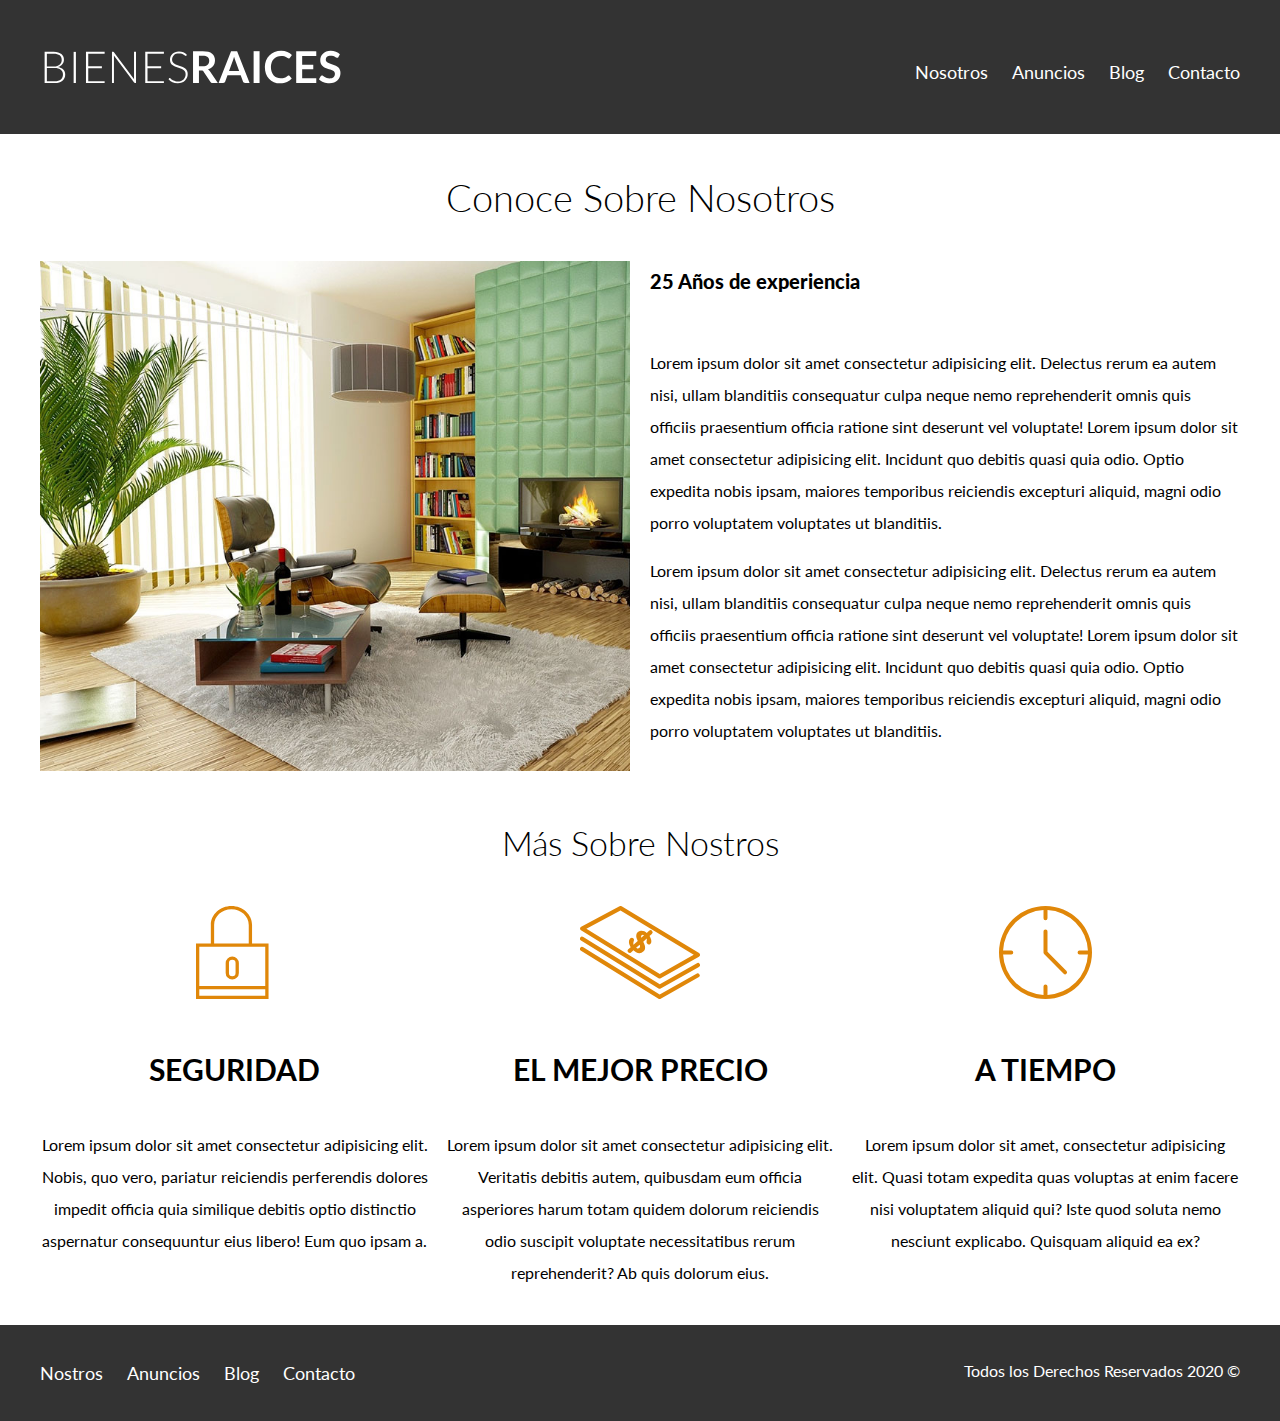
<file: nostros.html>
<!DOCTYPE html>
<html lang="en">

<head>
    <meta charset="UTF-8">
    <meta name="viewport" content="width=device-width, initial-scale=1.0">
    <title>Bienes Raices</title>
    <link href="https://fonts.googleapis.com/css?family=Lato:300,400,700,900&display=swap" rel="stylesheet">
    <link rel="stylesheet" href="css/normalize.css">
    <link rel="stylesheet" href="style.css">

</head>

<body>

    <header class="site-header">
        <div class="contenedor contenido-header">
            <div class="barra">
                <a href="/">
                    <img src="img/logo.svg" alt="logo">
                </a>

                <div class="mobile-menu">
                    <a href="#navegacion">
                        <img src="img/barras.svg" alt="icono menu">
                    </a>
                </div>
                <nav id="navegacion" class="navegacion">
                    <a target="_blank" href="nostros.html">Nosotros</a>
                    <a href="anuncios.html">Anuncios</a>
                    <a href="blog.html">Blog</a>
                    <a href="contacto.html">Contacto</a>
                </nav>
            </div>
            <!--barra-->

        </div>
        <!--contenedor contenido header-->
    </header>

    <main class="contenedor">
        <h1 class="fw-300 centrar-texto">Conoce Sobre Nosotros</h1>

        <div class="contenido-nosotros">
            <div class="imagen">
                <img src="img/nosotros.jpg" alt="imagen sobre nostros">
            </div>
            <div class="texto-nosotros">
                <blockquote>25 Años de experiencia</blockquote>
                <p>Lorem ipsum dolor sit amet consectetur adipisicing elit. Delectus rerum ea autem nisi, ullam blanditiis consequatur culpa neque nemo reprehenderit omnis quis officiis praesentium officia ratione sint deserunt vel voluptate! Lorem ipsum
                    dolor sit amet consectetur adipisicing elit. Incidunt quo debitis quasi quia odio. Optio expedita nobis ipsam, maiores temporibus reiciendis excepturi aliquid, magni odio porro voluptatem voluptates ut blanditiis.</p>

                <p>Lorem ipsum dolor sit amet consectetur adipisicing elit. Delectus rerum ea autem nisi, ullam blanditiis consequatur culpa neque nemo reprehenderit omnis quis officiis praesentium officia ratione sint deserunt vel voluptate! Lorem ipsum
                    dolor sit amet consectetur adipisicing elit. Incidunt quo debitis quasi quia odio. Optio expedita nobis ipsam, maiores temporibus reiciendis excepturi aliquid, magni odio porro voluptatem voluptates ut blanditiis.</p>
            </div>
        </div>
    </main>

    <section class="contenedor seccion">
        <h2 class="fw-300 centrar-texto">Más Sobre Nostros</h2>

        <div class="iconos-nostros">
            <div class="icono">
                <img calss="encabezado" src="img/icono1.svg" alt="iconoseguridad">
                <h3>Seguridad</h3>
                <p>Lorem ipsum dolor sit amet consectetur adipisicing elit. Nobis, quo vero, pariatur reiciendis perferendis dolores impedit officia quia similique debitis optio distinctio aspernatur consequuntur eius libero! Eum quo ipsam a.</p>
            </div>

            <div class="icono">
                <img src="img/icono2.svg" alt="iconomejorprecio">
                <h3>El Mejor Precio</h3>
                <p>Lorem ipsum dolor sit amet consectetur adipisicing elit. Veritatis debitis autem, quibusdam eum officia asperiores harum totam quidem dolorum reiciendis odio suscipit voluptate necessitatibus rerum reprehenderit? Ab quis dolorum eius.</p>
            </div>

            <div class="icono">
                <img src="img/icono3.svg" alt="iconoatiempo">
                <h3>A Tiempo</h3>
                <p>Lorem ipsum dolor sit amet, consectetur adipisicing elit. Quasi totam expedita quas voluptas at enim facere nisi voluptatem aliquid qui? Iste quod soluta nemo nesciunt explicabo. Quisquam aliquid ea ex?</p>
            </div>
        </div>

    </section>

    <footer class="site-footer seccion">
        <div class="contenedor contenedor-footer">
            <nav class="navegacion">
                <a href="nostros.html">Nostros</a>
                <a href="anuncios.html">Anuncios</a>
                <a href="blog.html">Blog</a>
                <a href="contacto.html">Contacto</a>
            </nav>
            <p class="copyrigth">Todos los Derechos Reservados 2020 &copy;</p>
        </div>
    </footer>





</body>

</html>
</file>
<file: style.css>
html {
    box-sizing: border-box;
    font-size: 62.5%;
    /** reset para rems - 62.5%= 10px de 6px ----por default el html es de 16px**/
}

*,
*:before,
*:after {
    box-sizing: inherit;
}

body {
    font-family: 'Lato', sans-serif;
    font-size: 1.6rem;
    line-height: 2;
}


/**globales**/

img {
    max-width: 100%;
}

.contenedor {
    width: 95%;
    max-width: 120rem;
    /**=1200px**/
    margin: 0 auto 0 auto;
}

h1 {
    font-size: 3.8rem;
}

h2 {
    font-size: 3.4rem;
}

h3 {
    font-size: 3rem;
}

h4 {
    font-size: 2.6rem;
}


/* utilidades**/

.seccion {
    margin-top: 2rem;
    margin-bottom: 2rem;
}

.fw-300 {
    font-weight: 300;
}

.centrar-texto {
    text-align: center;
}

.d-block {
    display: block!important;
}

.contenido-centrado {
    max-width: 800px;
}


/**botones**/

.boton {
    color: white;
    font-weight: 700;
    text-decoration: none;
    font-size: 1.8rem;
    padding: 1rem 3rem;
    margin-top: 3rem;
    display: inline-block;
    text-align: center;
    border: none;
    display: block;
    flex: 0 0 100%;
}

@media(min-width:768px) {
    .boton {
        display: inline-block;
        flex: 0 0 auto;
    }
}

.boton:hover {
    cursor: pointer;
}

.boton-amarillo {
    background-color: #e08709;
}

.boton-verde {
    background-color: #71b100;
}


/*header*/

.site-header {
    background-color: #333333;
    padding: 1rem 0 3rem 0;
}

.site-header.inicio {
    background: url(img/header.jpg);
    background-position: center center;
    background-size: cover;
    height: 100vh;
    min-height: 60rem;
}

.contenido-header {
    height: 100%;
    display: flex;
    flex-direction: column;
    justify-content: space-between;
    text-align: center;
}

@media(min-width:768px) {
    .contenido-header {
        text-align: left;
    }
}

.contenido-header h1 {
    color: #ffffff;
    padding-bottom: 2rem;
    max-width: 60rem;
    line-height: 2;
}

.barra {
    padding-top: 3rem;
}

@media(min-width:768px) {
    .barra {
        display: flex;
        justify-content: space-between;
        align-items: center;
    }
}


/**navegacion**/

.navegacion a {
    color: #ffffff;
    text-decoration: none;
    font-size: 2.2rem;
    /** =18px**/
    display: block;
}

@media(min-width:768px) {
    .navegacion a {
        display: inline-block;
        font-size: 1.8rem;
        margin-right: 2rem;
    }
    .navegacion a:last-of-type {
        margin: 0;
    }
}

.navegacion a:hover {
    color: blue
}

.navegacion a:last-of-type {
    margin: 0;
}


/**mobile menu**/

.mobile-menu img {
    width: 5rem;
}

@media(min-width:768px) {
    .mobile-menu {
        display: none;
    }
}

.navegacion:target {
    display: block;
}

.navegacion {
    display: none;
}

@media(min-width:768px) {
    .navegacion {
        display: block;
    }
}


/** iconos-nostros**/

@media(min-width:768px) {
    .iconos-nostros {
        display: flex;
        justify-content: space-between;
    }
}

.icono {
    text-align: center;
}

@media(min-width:768px) {
    .icono {
        flex-basis: calc(33.3% - 1rem);
    }
}

.icono h3 {
    text-transform: uppercase;
}


/** anuncios**/

@media(min-width:768px) {
    .contenedor-anuncios {
        display: flex;
        justify-content: space-between;
        flex-wrap: wrap;
    }
}

.anuncio {
    flex: 0 0 calc(33.3% - 1rem);
    border-style: solid;
    border-color: #b5b5b5;
    border-width: 1px;
    background-color: #f5f5f5;
    margin-bottom: 2rem;
}

@media(min-width:768px) {
    .anuncio {
        flex: 0 0 calc(33.3% - 1rem);
    }
}

.contenido-anuncios {
    padding: 2rem;
}

.contenido-anuncios h3,
.contenido-anuncios p {
    margin: 0;
}

.precio {
    color: #71b100;
    font-weight: 700;
}

.iconos-caracteristicas {
    list-style: none;
    padding: 0;
    display: flex;
    justify-content: space-evenly;
    flex: 1;
    max-width: 500px;
}

.iconos-caracteristicas li {
    /**flex: 1;**/
    display: flex;
}

.iconos-caracteristicas li img {
    margin-right: 2rem;
}

.ver-todas {
    display: flex;
    justify-content: flex-end;
}


/**contacto home**/

.imagen-contacto {
    background-image: url(../img/encuentra.jpg);
    background-position: center center;
    background-size: cover;
    height: 40rem;
    display: flex;
    align-items: center;
}

.contenido-contacto {
    flex: 0 0 95%;
    color: #ffffff;
}


/** seccion inferior **/

@media(min-width:768PX) {
    .seccion-inferior {
        display: flex;
        justify-content: space-between;
    }
    .seccion-inferior .blog {
        flex-basis: 60%;
    }
    .seccion-inferior .testimoniales {
        flex-basis: calc(40% - 2rem);
    }
}

.entrada-blog {
    margin-bottom: 2rem;
}

@media(min-width:768px) {
    .entrada-blog {
        display: flex;
        justify-content: space-between;
    }
}

.entrada-blog:last-of-type {
    margin-bottom: 0;
}

@media(min-width:768px) {
    .entrada-blog .imagen {
        flex-basis: 40%;
    }
    .entrada-blog .texto-entrada {
        flex-basis: calc(60% - 3rem);
    }
}

.texto-entrada a {
    color: black;
    text-decoration: none;
}

.texto-entrada h4 {
    margin: 0;
    line-height: 01.4;
}

.texto-entrada h4::after {
    content: "";
    display: block;
    width: 15rem;
    height: .5rem;
    background-color: #71b100;
    margin-top: 1rem;
}

.texto-entrada span {
    color: #e08709;
}


/** testimoniales**/

.testimonial {
    background-color: #71b100;
    font-size: 2.4rem;
    padding: 2rem;
    color: #ffffff;
    border-radius: 2rem;
}

.testimonial p {
    text-align: right;
}

.testimonial blockquote::before {
    content: "";
    background-image: url(../img/comilla.svg);
    width: 4rem;
    height: 4rem;
    position: absolute;
    left: -2rem;
}

.testimonial blockquote {
    position: relative;
    padding-left: 5rem;
    font-weight: 300;
}


/** footer **/

.site-footer {
    background-color: #333333;
    margin: 0;
}

.contenedor-footer {
    padding: 3rem 0;
    text-align: center;
}

@media(min-width:768px) {
    .contenedor-footer {
        display: flex;
        justify-content: space-between;
    }
}

.site-footer nav {
    display: none;
}

@media(min-width:768px) {
    .site-footer nav {
        display: block;
    }
}

.copyrigth {
    margin: 0;
    color: white;
}


/** internas **/


/** nostros**/

@media(min-width:768px) {
    .contenido-nosotros {
        display: grid;
        grid-template-columns: repeat(2, 1fr);
        grid-column-gap: 2rem;
    }
}

.texto-nosotros blockquote {
    font-weight: 900;
    font-size: 2rem;
    margin: 0;
    padding: 0 0 3rem 0;
}


/** anuncio**/

.resumen-propiedad {
    display: flex;
    justify-content: space-between;
    align-items: center;
}


/**contacto**/

.contacto p {
    font-size: 1.4rem;
    color: #4f4f4f;
    margin: 2rem 0 0 0;
}

legend {
    font-size: 2rem;
    color: #4f4f4f;
}

label {
    font-weight: 700;
    text-transform: uppercase;
    display: block;
}

input:not([type="submit"]),
textarea,
select {
    padding: 1rem;
    display: block;
    width: 100%;
    background-color: #e1e1e1;
    margin-bottom: 2rem;
    border: none;
    border-radius: 1rem;
}

input[type="radio"] {
    width: auto;
    margin: 0;
}

select {
    -webkit-appearance: none;
    appearance: none;
}

textarea {
    height: 20rem;
}

.forma-contacto {
    max-width: 30rem;
    display: flex;
    justify-content: space-between;
    align-items: center;
}
</file>
